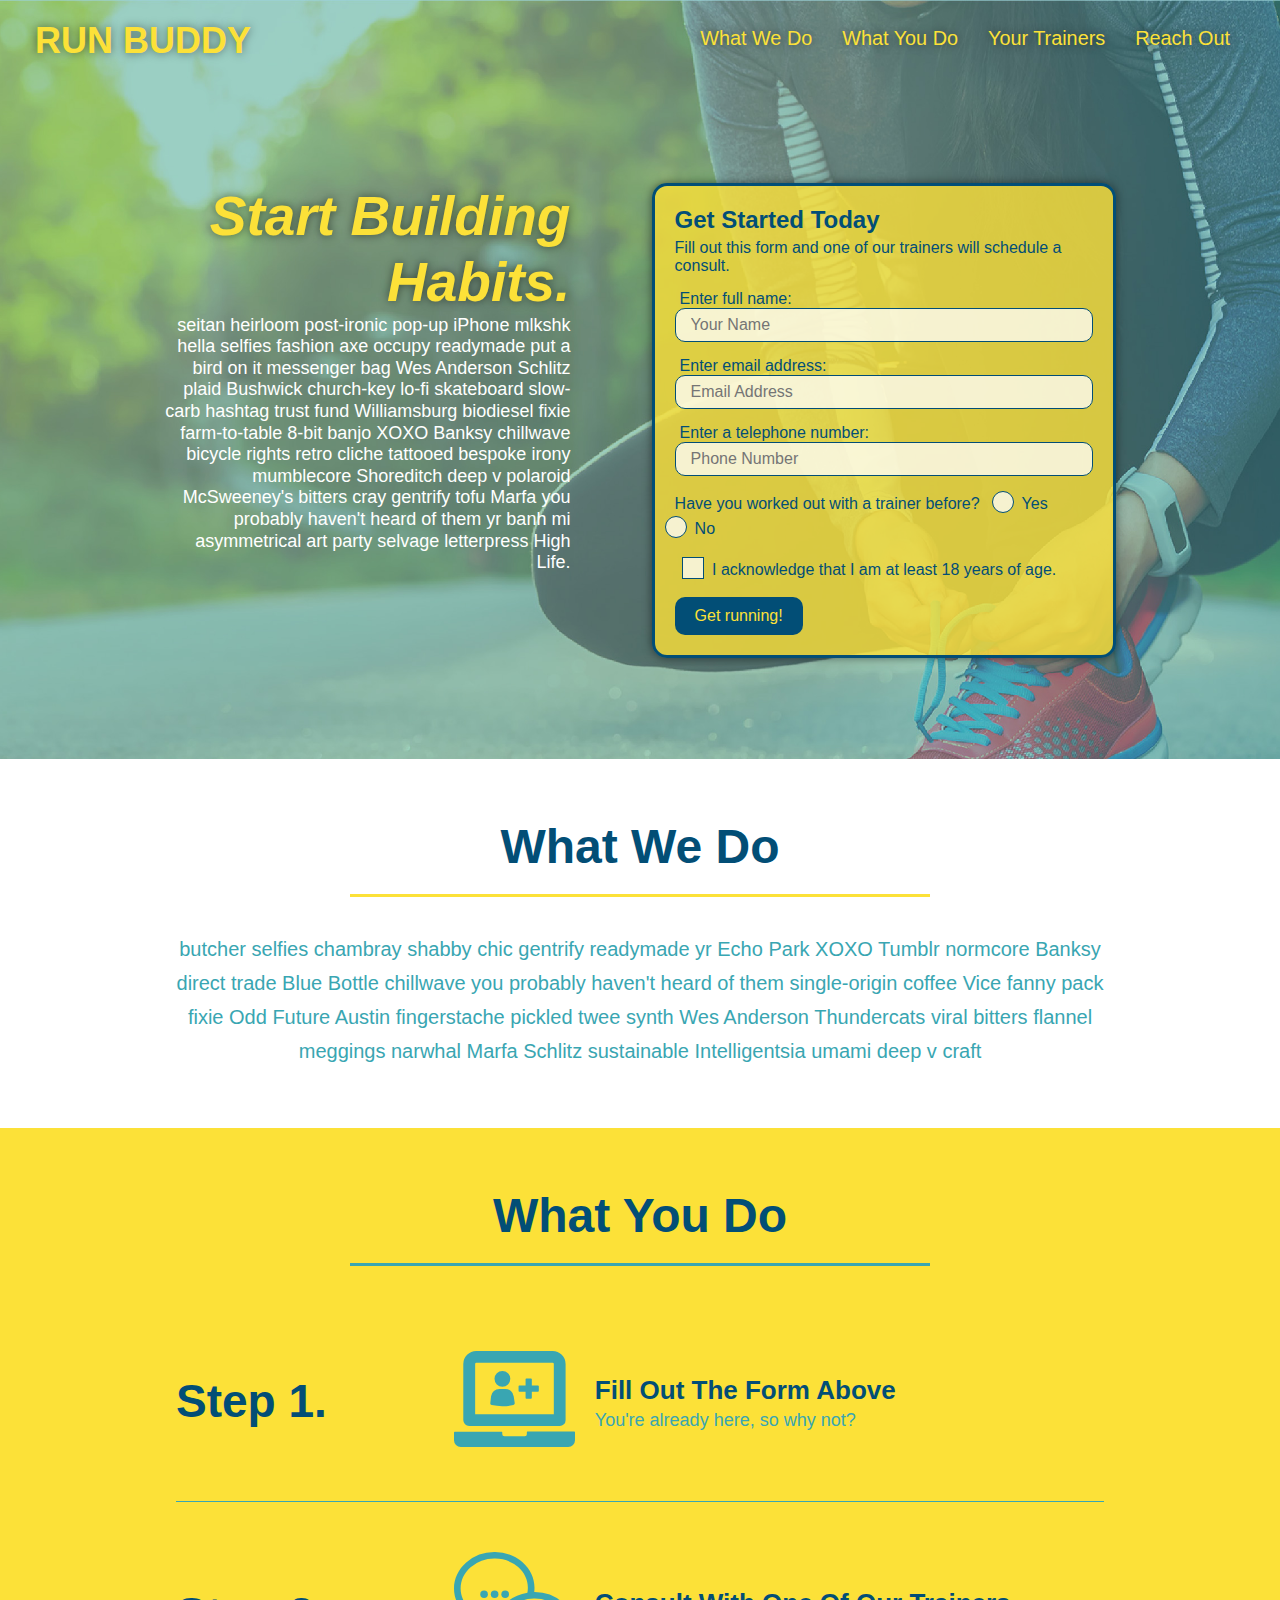
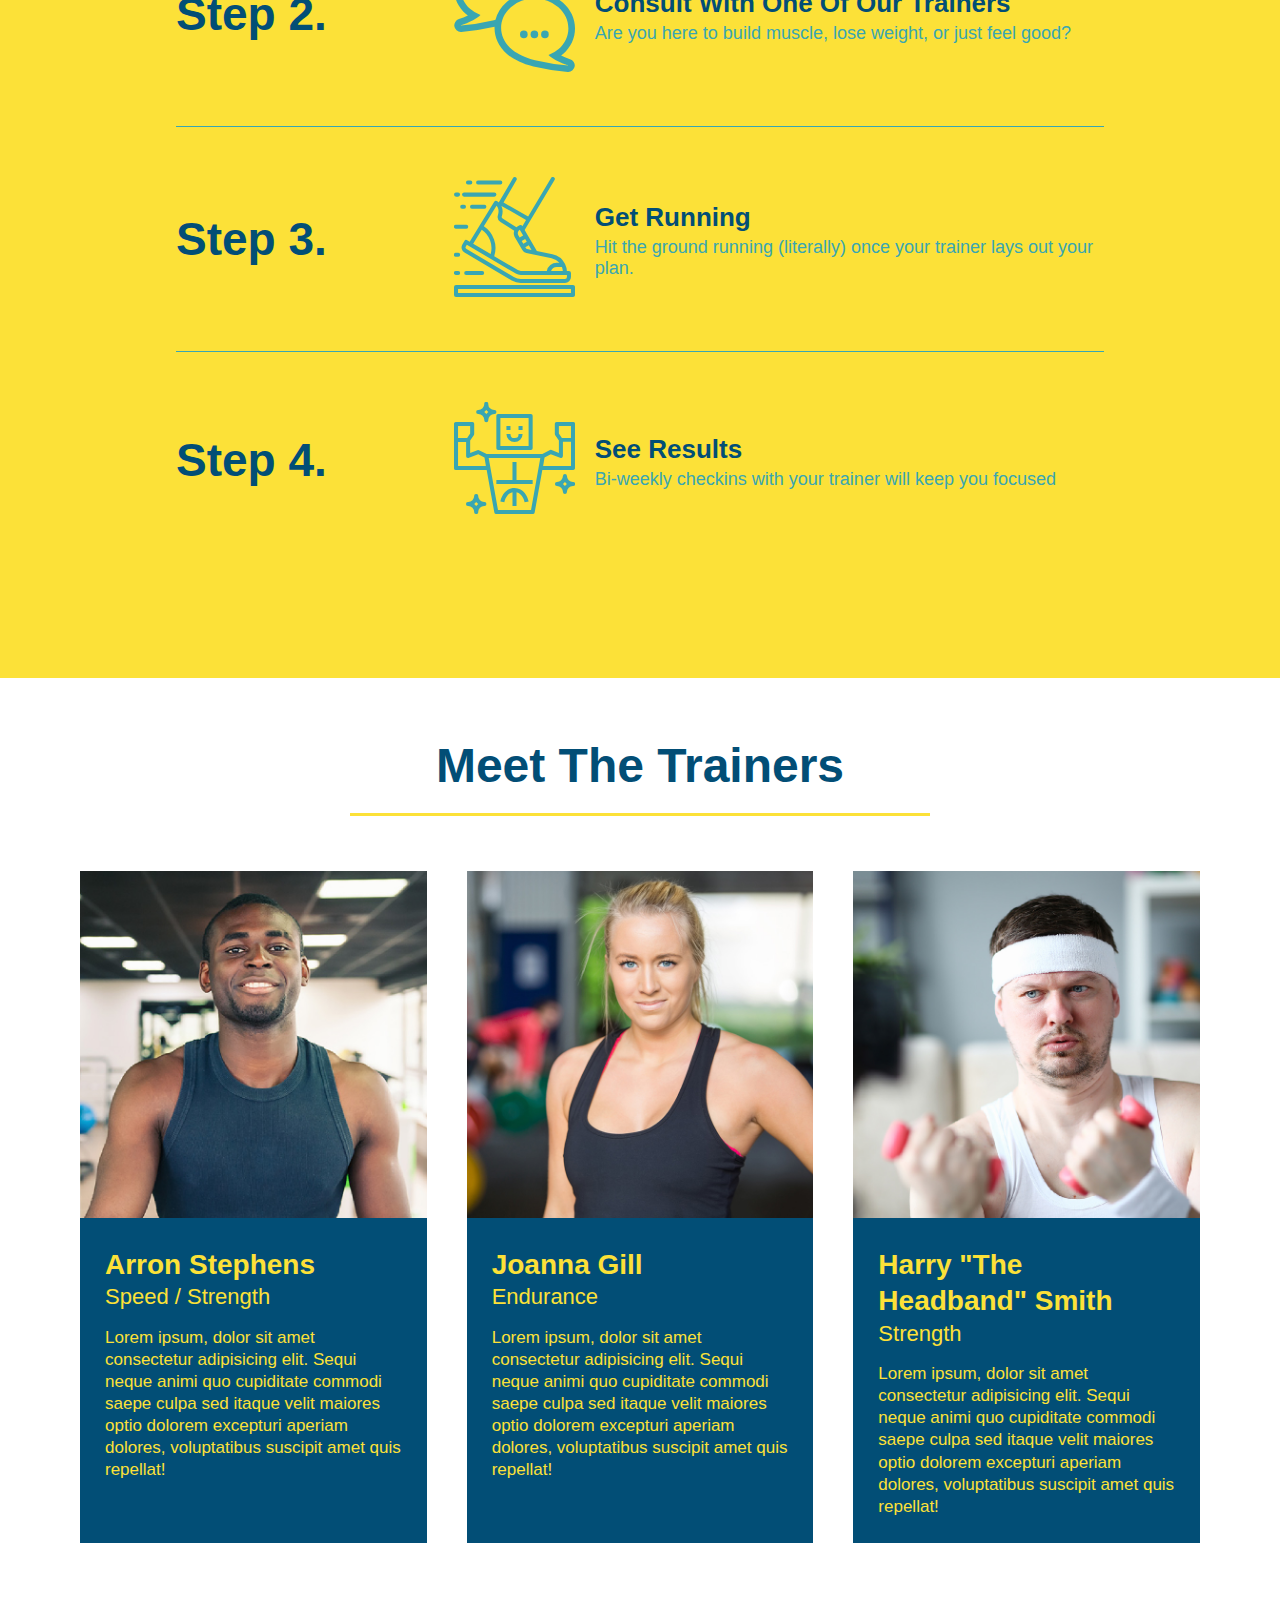
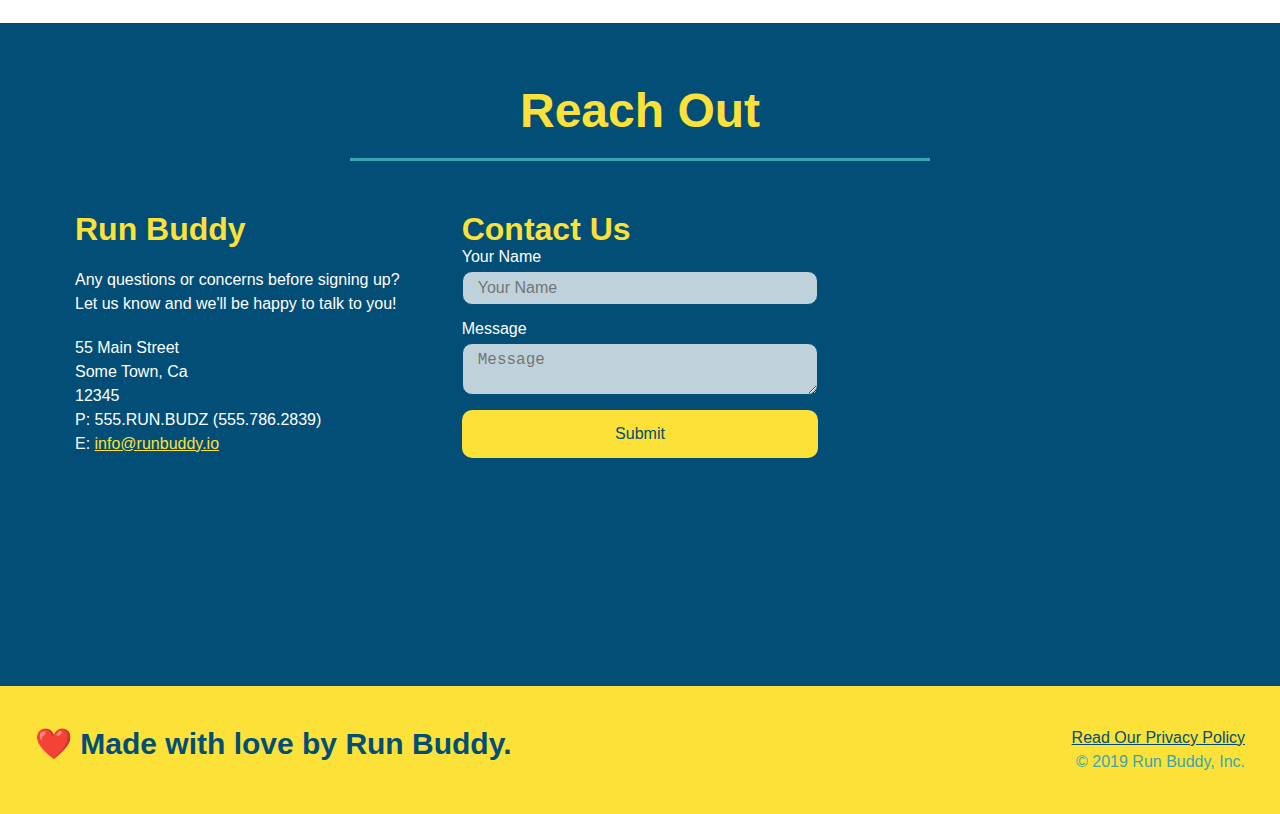
<file: index.html>
<!DOCTYPE html>
<html lang="en">
  <head>
    <meta charset="UTF-8" />
    <meta name="viewport" content="width=device-width, initial-scale=1.0" />
    <link rel="stylesheet" href="./assets/css/style.css">
    <title>Run Buddy</title>
  </head>
  <body>
    <!-- navigation tags - block level element -->
    <header>
      <h1>
        <a href="/">RUN BUDDY</a>
      </h1>
      <nav>
        <ul>
          <li>
            <a href="#what-we-do">What We Do</a>
          </li>
          <li>
            <a href="#what-you-do">What You Do</a>
          </li>
          <li>
            <a href="#your-trainers">Your Trainers</a>
          </li>
          <li>
            <a href="#reach-out">Reach Out</a>
          </li>
          
        </ul>
      </nav>
    </header>
    <!-- end navigation -->

    <!-- hero/jumbotron -->
    <section class="hero">
      <div class="hero-cta">
        <h2>Start Building Habits.</h2>
        <p>
          seitan heirloom post-ironic pop-up iPhone mlkshk hella selfies fashion axe occupy readymade put a bird on it
          messenger bag Wes Anderson Schlitz plaid Bushwick church-key lo-fi skateboard slow-carb hashtag trust fund
          Williamsburg biodiesel fixie farm-to-table 8-bit banjo XOXO Banksy chillwave bicycle rights retro cliche
          tattooed bespoke irony mumblecore Shoreditch deep v polaroid McSweeney's bitters cray gentrify tofu Marfa you
          probably haven't heard of them yr banh mi asymmetrical art party selvage letterpress High Life.
        </p>
      </div>

      <div class="hero-form">
        <h3>Get Started Today</h3>
        <p>Fill out this form and one of our trainers will schedule a consult.</p>
        <form>
          <label for="name">Enter full name:</label>
          <input type="text" placeholder="Your Name" id="name" name="name" class="form-input" />
          <label for="email">Enter email address:</label>
          <input type="email" placeholder="Email Address" id="email" name="email" class="form-input" />
          <label for="phone">Enter a telephone number:</label>
          <input type="tel" placeholder="Phone Number" name="phone" id="phone" class="form-input" />
          <p>
            Have you worked out with a trainer before? 
            <span class="radio-wrapper">
              <input type="radio" name="trainer-confirm" id="trainer-yes" />
              <label for="trainer-yes">Yes</label>
            </span>
            <span class="radio-wrapper">
              <input type="radio" name="trainer-confirm" id="trainer-no"/>
              <label for="trainer-no">No</label>
            </span>
          </p>
          <p>
            <span class="checkbox-wrapper">
              <input type="checkbox" name="checkpoint1" id="checkbox" />
              <label for="checkbox">
                I acknowledge that I am at least 18 years of age.
              </label>
            </span>
          </p>
          <button type="submit">
            Get running!
          </button>
        </form>
      </div>
    </section>
    <!-- end header -->

    <!-- "what we do" start - <section> -->
    <section id="what-we-do" class="intro">
      <div class="flex-row">
        <h2 class="section-title primary-border">
          What We Do
        </h2>
      </div>
      <div class="flex-row">
        <p>
          butcher selfies chambray shabby chic gentrify readymade yr Echo Park XOXO Tumblr normcore Banksy direct trade  Blue Bottle chillwave you probably haven't heard of them single-origin coffee Vice fanny pack fixie Odd Future Austin fingerstache pickled twee synth Wes Anderson Thundercats viral bitters flannel meggings narwhal Marfa Schlitz sustainable Intelligentsia umami deep v craft
        </p>
      </div>
    </section>
    <!-- end "what we do" -->

    <!-- "what you do" start -->
    <section id="what-you-do" class="steps">
      <div class="flex-row">
        <h2 class="section-title secondary-border">
          What You Do
        </h2> 
      </div>
      <div class="step">
        <h3>Step 1.</h3>
        <div class="step-info">
          <div class="step-img">
            <img src="./assets/images/step-1.svg" alt="" />
          </div>
          <div class="step-text">
            <h4>Fill Out The Form Above</h4>
            <p>You're already here, so why not?</p>
          </div>
        </div>
      </div>
      <div class="step">
        <h3>Step 2.</h3>
        <div class="step-info">
          <div class="step-img">
            <img src="./assets/images/step-2.svg" alt="" />
          </div>
          <div class="step-text">
            <h4>Consult With One Of Our Trainers</h4>
            <p>Are you here to build muscle, lose weight, or just feel good?</p>
          </div>
        </div>
      </div>
      <div class="step">
        <h3>Step 3.</h3>
        <div class="step-info">
          <div class="step-img">
            <img src="./assets/images/step-3.svg" alt="" />
          </div>
          <div class="step-text">
            <h4>Get Running</h4>
            <p>Hit the ground running (literally) once your trainer lays out your plan.</p>
          </div>
        </div>
      </div>
      <div class="step">
        <h3>Step 4.</h3>
        <div class="step-info">
          <div class="step-img">
            <img src="./assets/images/step-4.svg" alt="" />
          </div>
          <div class="step-text">
            <h4>See Results</h4>
            <p>Bi-weekly checkins with your trainer will keep you focused</p>
          </div>
        </div>
      </div>
    </section>
    <!-- "what you do" end -->

    <!-- "meet the trainers" start -->
    <section id="your-trainers">
      <div class="flex-row">
        <h2 class="section-title primary-border">
          Meet The Trainers
        </h2>
      </div>

      <div class="trainers">
        <article class="trainer">
          <img src="./assets/images/trainer-1.jpg" alt="Arron Stephens in his workout clothes, ready to pump iron" />
          <div class="trainer-bio">
            <h3 class="trainer-name">Arron Stephens</h3>
            <h4 class="trainer-role">Speed / Strength</h4>
            <p>Lorem ipsum, dolor sit amet consectetur adipisicing elit. Sequi neque animi quo cupiditate commodi saepe culpa sed itaque velit maiores optio dolorem excepturi aperiam dolores, voluptatibus suscipit amet quis repellat!</p>
          </div>
        </article>

        <article class="trainer">
          <img src="./assets/images/trainer-2.jpg" alt="Joanna Gill cooling off after a work out" />
          <div class="trainer-bio">
            <h3 class="trainer-name">Joanna Gill</h3>
            <h4 class="trainer-role">Endurance</h4>
            <p>Lorem ipsum, dolor sit amet consectetur adipisicing elit. Sequi neque animi quo cupiditate commodi saepe culpa sed itaque velit maiores optio dolorem excepturi aperiam dolores, voluptatibus suscipit amet quis repellat!</p>
            </div>
          </article>

        <article class="trainer">
          <img src="./assets/images/trainer-3.jpg" alt="Harry Smith wearing a headband and lifting comically small pink weights" />
          <div class="trainer-bio">
            <h3 class="trainer-name">Harry "The Headband" Smith</h3>
            <h4 class="trainer-role">Strength</h4>
            <p>Lorem ipsum, dolor sit amet consectetur adipisicing elit. Sequi neque animi quo cupiditate commodi saepe culpa sed itaque velit maiores optio dolorem excepturi aperiam dolores, voluptatibus suscipit amet quis repellat!</p>
          </div>
        </article>
      </div>
    </section>
    <!-- "meet the trainers" end -->

    <!-- "reach out" start -->
    <section id="reach-out" class="contact">
      <div class="flex-row">
        <h2 class="section-title secondary-border">
          Reach Out
        </h2>
      </div>

      <div class="contact-info">
        <div>
          <h3>Run Buddy</h3>
          <p>
            Any questions or concerns before signing up? 
            <br/>
            Let us know and we'll be happy to talk to you!
          </p>

          <address>
            55 Main Street <br/>
            Some Town, Ca <br/>
            12345<br/>
            P: 555.RUN.BUDZ (555.786.2839)<br/>
            E: <a href="mailto:info@runbuddy.io">info@runbuddy.io</a>
          </address>
          
        </div>

        <div class="contact-form">
          <h3>Contact Us</h3>
          <form>
            <label for="contact-name">Your Name</label>
            <input type="text" id="contact-name" placeholder="Your Name" />
        
            <label for="contact-message">Message</label>
            <textarea id="contact-message" placeholder="Message"></textarea>
        
            <button type="submit">Submit</button>
          </form>
        </div>
        
        <iframe
          src="https://www.google.com/maps/embed?pb=!1m14!1m12!1m3!1d12182.30520634488!2d-74.0652613!3d40.2407219!2m3!1f0!2f0!3f0!3m2!1i1024!2i768!4f13.1!5e0!3m2!1sen!2sus!4v1561060983193!5m2!1sen!2sus"
          frameborder="0" style="border:0" allowfullscreen>
        </iframe>
      </div>
    </section>
    <!-- "reach out" end -->

    <!-- footer -->
    <footer>
      <h2>❤️ Made with love by Run Buddy.</h2>
      <div>
        <a href="./privacy-policy.html">Read Our Privacy Policy</a><br/>
        &copy; 2019 Run Buddy, Inc.
      </div>
    </footer>
    <!-- footer end -->
  </body>
</html>
</file>
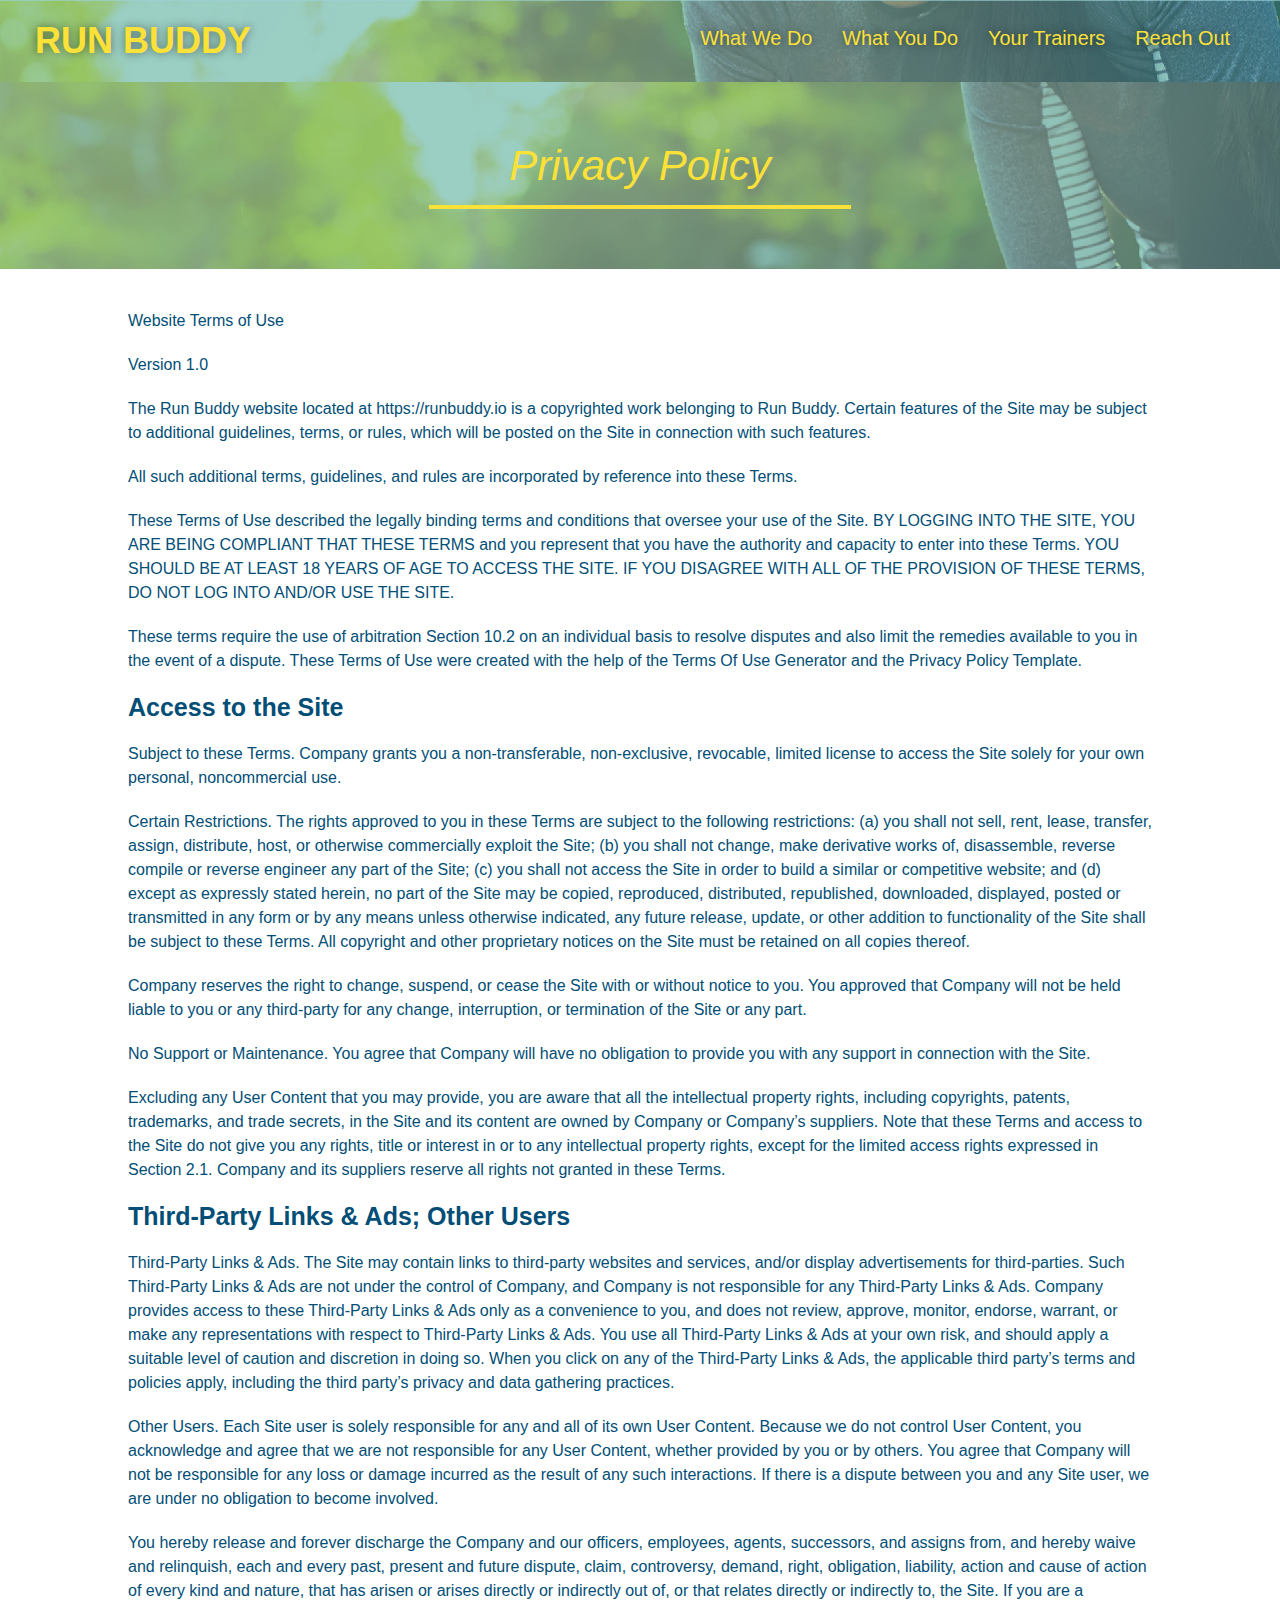
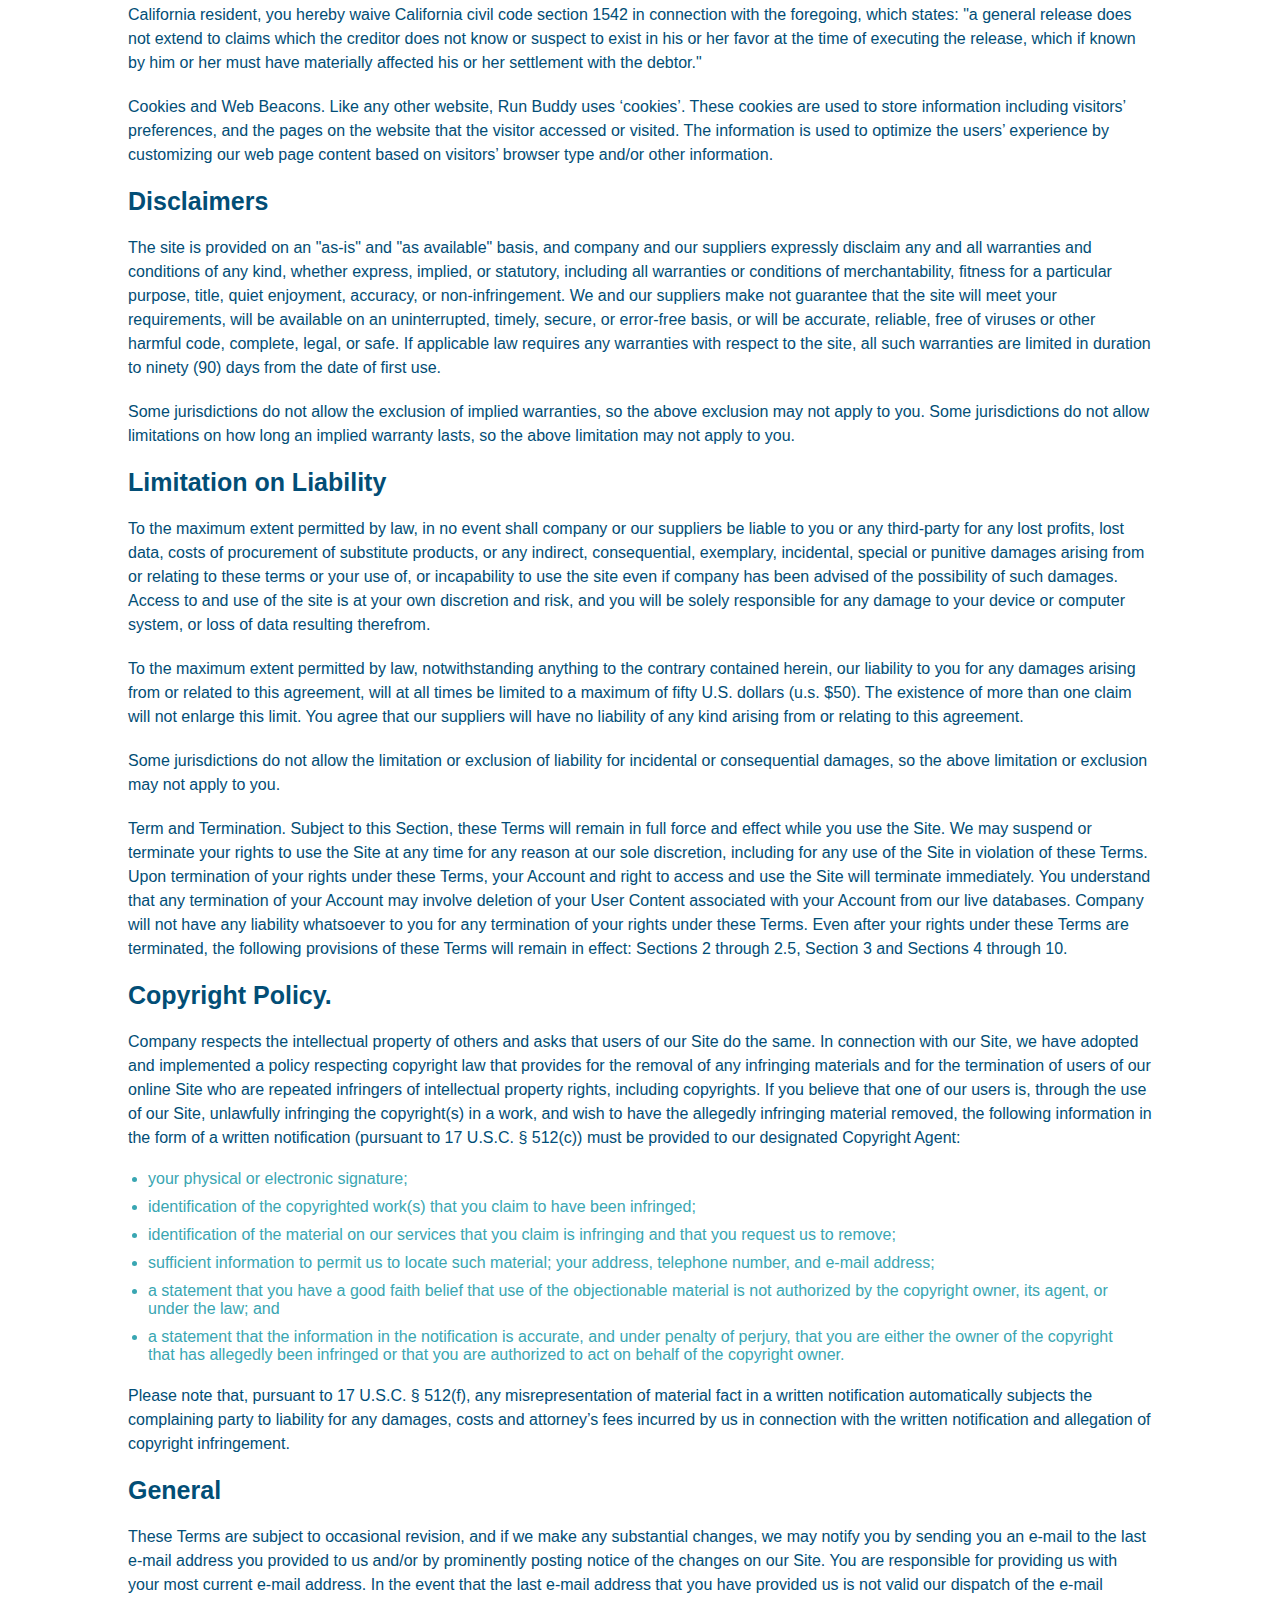
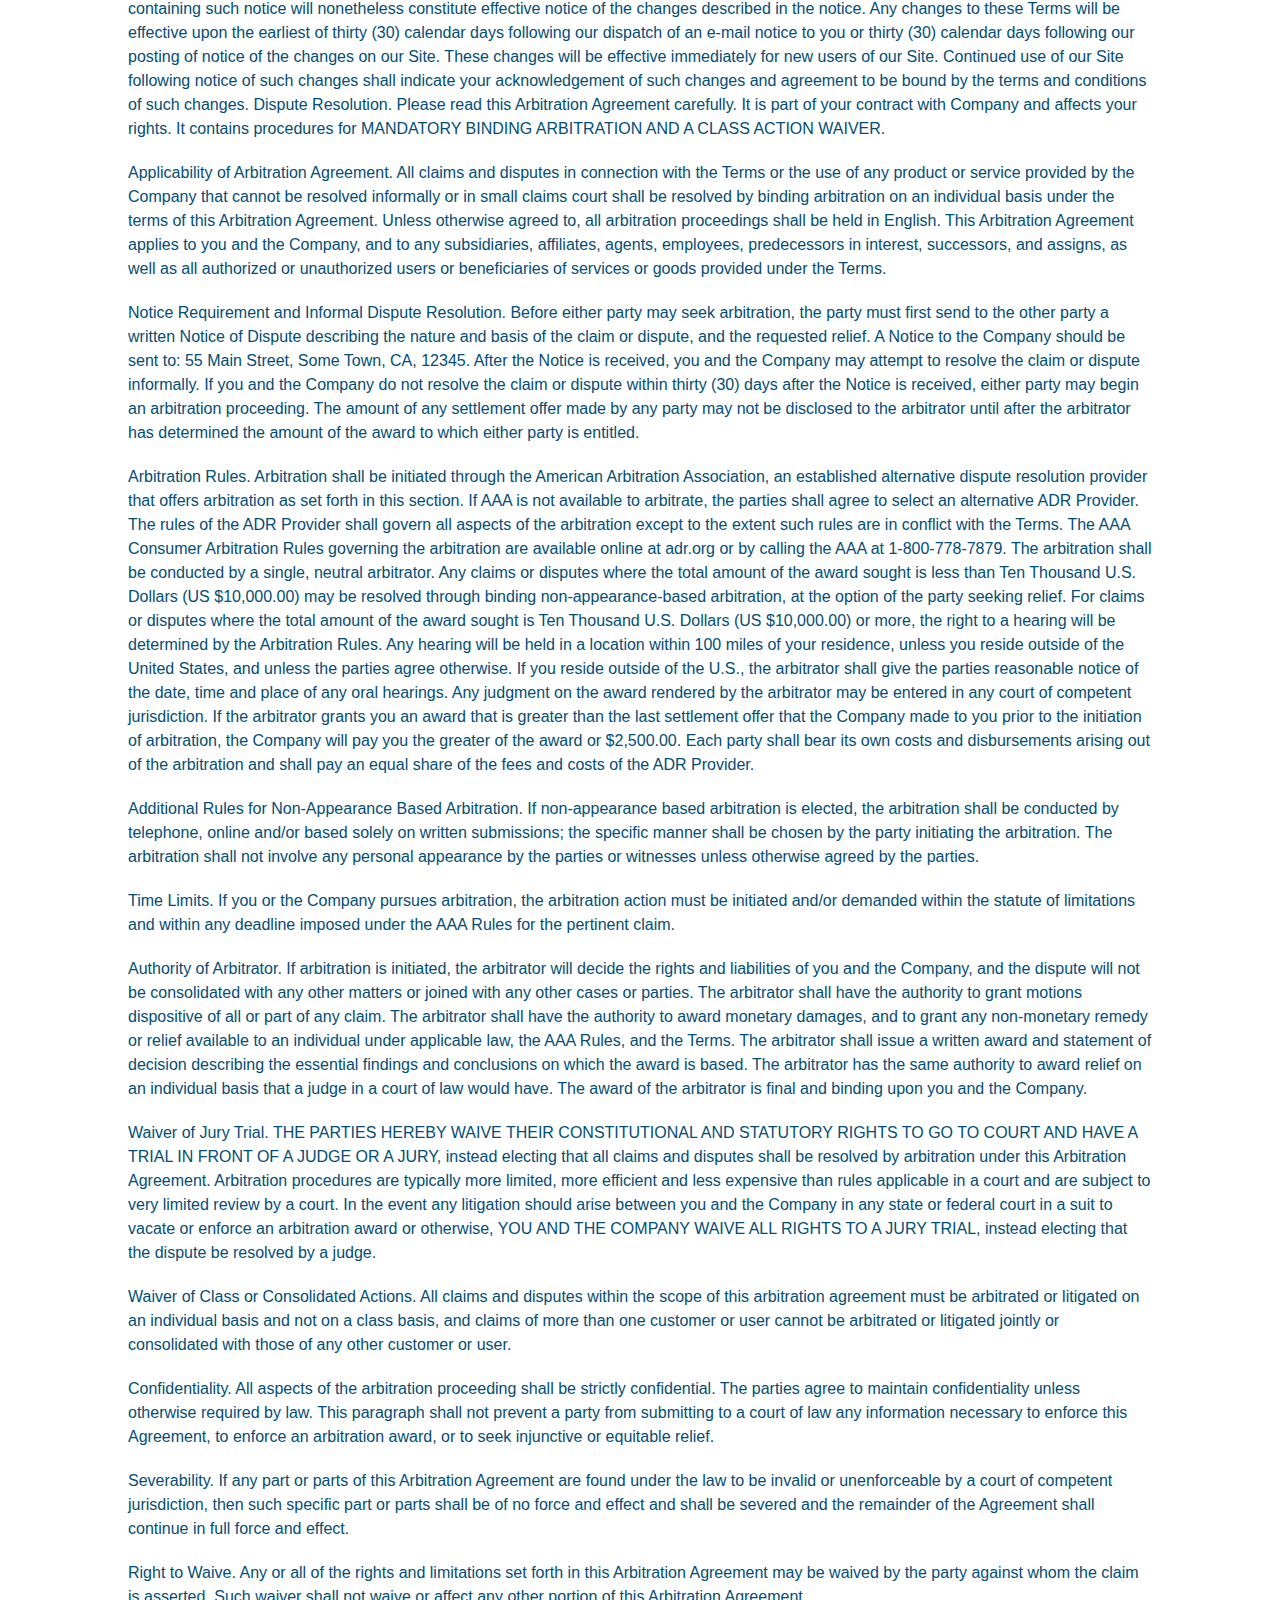
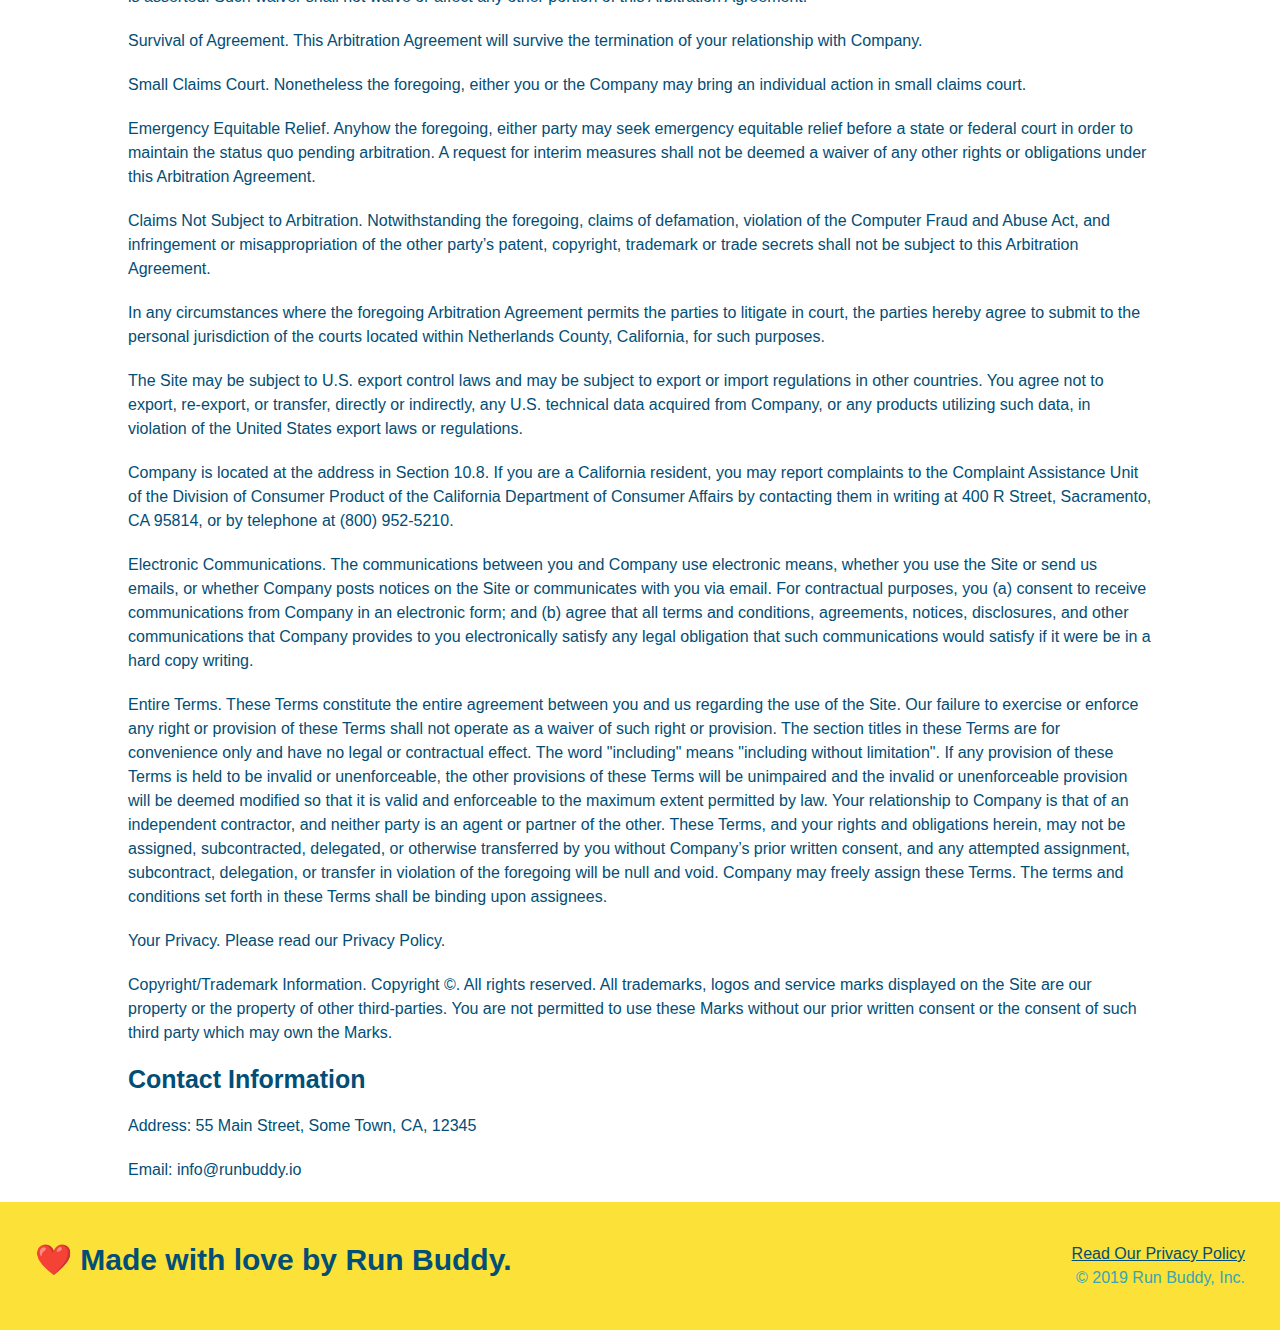
<file: privacy-policy.html>
<!DOCTYPE html>
<html lang="en">
  <head>
    <meta charset="UTF-8" />
    <meta name="viewport" content="width=device-width, initial-scale=1.0" />
    <link rel="stylesheet" href="./assets/css/style.css" />
    <link rel="stylesheet" href="./assets/css/secondary-styles.css" />
    <title>Run Buddy - Privacy Policy</title>
  </head>
  <body>
    <header>
      <h1>
        <a href="./index.html">RUN BUDDY</a>
      </h1>
      <nav>
        <ul>
          <li>
            <a href="./index.html#what-we-do">What We Do</a>
          </li>
          <li>
            <a href="./index.html#what-you-do">What You Do</a>
          </li>
          <li>
            <a href="./index.html#your-trainers">Your Trainers</a>
          </li>
          <li>
            <a href="./index.html#reach-out">Reach Out</a>
          </li>
        </ul>
      </nav>
    </header>
    <!-- end navigation -->

    <!-- hero/jumbotron -->
    <section class="hero">
      <h2 class="page-title">
        Privacy Policy
      </h2>
    </section>

    <!-- body copy -->
    <article class="secondary-content">
      <p>
        Website Terms of Use
      </p>

      <p>
        Version 1.0
      </p>

      <p>
        The Run Buddy website located at https://runbuddy.io is a copyrighted work belonging to Run Buddy. Certain
        features of the Site may be subject to additional guidelines, terms, or rules, which will be posted on the Site
        in connection with such features.
      </p>

      <p>
        All such additional terms, guidelines, and rules are incorporated by reference into these Terms.
      </p>

      <p>
        These Terms of Use described the legally binding terms and conditions that oversee your use of the Site. BY
        LOGGING INTO THE SITE, YOU ARE BEING COMPLIANT THAT THESE TERMS and you represent that you have the authority
        and capacity to enter into these Terms. YOU SHOULD BE AT LEAST 18 YEARS OF AGE TO ACCESS THE SITE. IF YOU
        DISAGREE WITH ALL OF THE PROVISION OF THESE TERMS, DO NOT LOG INTO AND/OR USE THE SITE.
      </p>

      <p>
        These terms require the use of arbitration Section 10.2 on an individual basis to resolve disputes and also
        limit the remedies available to you in the event of a dispute. These Terms of Use were created with the help of
        the Terms Of Use Generator and the Privacy Policy Template.
      </p>

      <h3>
        Access to the Site
      </h3>

      <p>
        Subject to these Terms. Company grants you a non-transferable, non-exclusive, revocable, limited license to
        access the Site solely for your own personal, noncommercial use.
      </p>

      <p>
        Certain Restrictions. The rights approved to you in these Terms are subject to the following restrictions: (a)
        you shall not sell, rent, lease, transfer, assign, distribute, host, or otherwise commercially exploit the Site;
        (b) you shall not change, make derivative works of, disassemble, reverse compile or reverse engineer any part of
        the Site; (c) you shall not access the Site in order to build a similar or competitive website; and (d) except
        as expressly stated herein, no part of the Site may be copied, reproduced, distributed, republished, downloaded,
        displayed, posted or transmitted in any form or by any means unless otherwise indicated, any future release,
        update, or other addition to functionality of the Site shall be subject to these Terms. All copyright and other
        proprietary notices on the Site must be retained on all copies thereof.
      </p>

      <p>
        Company reserves the right to change, suspend, or cease the Site with or without notice to you. You approved
        that Company will not be held liable to you or any third-party for any change, interruption, or termination of
        the Site or any part.
      </p>

      <p>
        No Support or Maintenance. You agree that Company will have no obligation to provide you with any support in
        connection with the Site.
      </p>

      <p>
        Excluding any User Content that you may provide, you are aware that all the intellectual property rights,
        including copyrights, patents, trademarks, and trade secrets, in the Site and its content are owned by Company
        or Company’s suppliers. Note that these Terms and access to the Site do not give you any rights, title or
        interest in or to any intellectual property rights, except for the limited access rights expressed in Section
        2.1. Company and its suppliers reserve all rights not granted in these Terms.
      </p>

      <h3>
        Third-Party Links & Ads; Other Users
      </h3>

      <p>
        Third-Party Links & Ads. The Site may contain links to third-party websites and services, and/or display
        advertisements for third-parties. Such Third-Party Links & Ads are not under the control of Company, and Company
        is not responsible for any Third-Party Links & Ads. Company provides access to these Third-Party Links & Ads
        only as a convenience to you, and does not review, approve, monitor, endorse, warrant, or make any
        representations with respect to Third-Party Links & Ads. You use all Third-Party Links & Ads at your own risk,
        and should apply a suitable level of caution and discretion in doing so. When you click on any of the
        Third-Party Links & Ads, the applicable third party’s terms and policies apply, including the third party’s
        privacy and data gathering practices.
      </p>

      <p>
        Other Users. Each Site user is solely responsible for any and all of its own User Content. Because we do not
        control User Content, you acknowledge and agree that we are not responsible for any User Content, whether
        provided by you or by others. You agree that Company will not be responsible for any loss or damage incurred as
        the result of any such interactions. If there is a dispute between you and any Site user, we are under no
        obligation to become involved.
      </p>

      <p>
        You hereby release and forever discharge the Company and our officers, employees, agents, successors, and
        assigns from, and hereby waive and relinquish, each and every past, present and future dispute, claim,
        controversy, demand, right, obligation, liability, action and cause of action of every kind and nature, that has
        arisen or arises directly or indirectly out of, or that relates directly or indirectly to, the Site. If you are
        a California resident, you hereby waive California civil code section 1542 in connection with the foregoing,
        which states: "a general release does not extend to claims which the creditor does not know or suspect to exist
        in his or her favor at the time of executing the release, which if known by him or her must have materially
        affected his or her settlement with the debtor."
      </p>

      <p>
        Cookies and Web Beacons. Like any other website, Run Buddy uses ‘cookies’. These cookies are used to store
        information including visitors’ preferences, and the pages on the website that the visitor accessed or visited.
        The information is used to optimize the users’ experience by customizing our web page content based on visitors’
        browser type and/or other information.
      </p>

      <h3>
        Disclaimers
      </h3>

      <p>
        The site is provided on an "as-is" and "as available" basis, and company and our suppliers expressly disclaim
        any and all warranties and conditions of any kind, whether express, implied, or statutory, including all
        warranties or conditions of merchantability, fitness for a particular purpose, title, quiet enjoyment, accuracy,
        or non-infringement. We and our suppliers make not guarantee that the site will meet your requirements, will be
        available on an uninterrupted, timely, secure, or error-free basis, or will be accurate, reliable, free of
        viruses or other harmful code, complete, legal, or safe. If applicable law requires any warranties with respect
        to the site, all such warranties are limited in duration to ninety (90) days from the date of first use.
      </p>

      <p>
        Some jurisdictions do not allow the exclusion of implied warranties, so the above exclusion may not apply to
        you. Some jurisdictions do not allow limitations on how long an implied warranty lasts, so the above limitation
        may not apply to you.
      </p>

      <h3>
        Limitation on Liability
      </h3>

      <p>
        To the maximum extent permitted by law, in no event shall company or our suppliers be liable to you or any
        third-party for any lost profits, lost data, costs of procurement of substitute products, or any indirect,
        consequential, exemplary, incidental, special or punitive damages arising from or relating to these terms or
        your use of, or incapability to use the site even if company has been advised of the possibility of such
        damages. Access to and use of the site is at your own discretion and risk, and you will be solely responsible
        for any damage to your device or computer system, or loss of data resulting therefrom.
      </p>

      <p>
        To the maximum extent permitted by law, notwithstanding anything to the contrary contained herein, our liability
        to you for any damages arising from or related to this agreement, will at all times be limited to a maximum of
        fifty U.S. dollars (u.s. $50). The existence of more than one claim will not enlarge this limit. You agree that
        our suppliers will have no liability of any kind arising from or relating to this agreement.
      </p>

      <p>
        Some jurisdictions do not allow the limitation or exclusion of liability for incidental or consequential
        damages, so the above limitation or exclusion may not apply to you.
      </p>

      <p>
        Term and Termination. Subject to this Section, these Terms will remain in full force and effect while you use
        the Site. We may suspend or terminate your rights to use the Site at any time for any reason at our sole
        discretion, including for any use of the Site in violation of these Terms. Upon termination of your rights under
        these Terms, your Account and right to access and use the Site will terminate immediately. You understand that
        any termination of your Account may involve deletion of your User Content associated with your Account from our
        live databases. Company will not have any liability whatsoever to you for any termination of your rights under
        these Terms. Even after your rights under these Terms are terminated, the following provisions of these Terms
        will remain in effect: Sections 2 through 2.5, Section 3 and Sections 4 through 10.
      </p>

      <h3>
        Copyright Policy.
      </h3>

      <p>
        Company respects the intellectual property of others and asks that users of our Site do the same. In connection
        with our Site, we have adopted and implemented a policy respecting copyright law that provides for the removal
        of any infringing materials and for the termination of users of our online Site who are repeated infringers of
        intellectual property rights, including copyrights. If you believe that one of our users is, through the use of
        our Site, unlawfully infringing the copyright(s) in a work, and wish to have the allegedly infringing material
        removed, the following information in the form of a written notification (pursuant to 17 U.S.C. § 512(c)) must
        be provided to our designated Copyright Agent:
      </p>

      <ul>
        <li>
          your physical or electronic signature;
        </li>
        <li>
          identification of the copyrighted work(s) that you claim to have been infringed;
        </li>
        <li>
          identification of the material on our services that you claim is infringing and that you request us to remove;
        </li>
        <li>
          sufficient information to permit us to locate such material; your address, telephone number, and e-mail
          address;
        </li>
        <li>
          a statement that you have a good faith belief that use of the objectionable material is not authorized by the
          copyright owner, its agent, or under the law; and
        </li>
        <li>
          a statement that the information in the notification is accurate, and under penalty of perjury, that you are
          either the owner of the copyright that has allegedly been infringed or that you are authorized to act on
          behalf of the copyright owner.
        </li>
      </ul>

      <p>
        Please note that, pursuant to 17 U.S.C. § 512(f), any misrepresentation of material fact in a written
        notification automatically subjects the complaining party to liability for any damages, costs and attorney’s
        fees incurred by us in connection with the written notification and allegation of copyright infringement.
      </p>

      <h3>
        General
      </h3>

      <p>
        These Terms are subject to occasional revision, and if we make any substantial changes, we may notify you by
        sending you an e-mail to the last e-mail address you provided to us and/or by prominently posting notice of the
        changes on our Site. You are responsible for providing us with your most current e-mail address. In the event
        that the last e-mail address that you have provided us is not valid our dispatch of the e-mail containing such
        notice will nonetheless constitute effective notice of the changes described in the notice. Any changes to these
        Terms will be effective upon the earliest of thirty (30) calendar days following our dispatch of an e-mail
        notice to you or thirty (30) calendar days following our posting of notice of the changes on our Site. These
        changes will be effective immediately for new users of our Site. Continued use of our Site following notice of
        such changes shall indicate your acknowledgement of such changes and agreement to be bound by the terms and
        conditions of such changes. Dispute Resolution. Please read this Arbitration Agreement carefully. It is part of
        your contract with Company and affects your rights. It contains procedures for MANDATORY BINDING ARBITRATION AND
        A CLASS ACTION WAIVER.
      </p>

      <p>
        Applicability of Arbitration Agreement. All claims and disputes in connection with the Terms or the use of any
        product or service provided by the Company that cannot be resolved informally or in small claims court shall be
        resolved by binding arbitration on an individual basis under the terms of this Arbitration Agreement. Unless
        otherwise agreed to, all arbitration proceedings shall be held in English. This Arbitration Agreement applies to
        you and the Company, and to any subsidiaries, affiliates, agents, employees, predecessors in interest,
        successors, and assigns, as well as all authorized or unauthorized users or beneficiaries of services or goods
        provided under the Terms.
      </p>

      <p>
        Notice Requirement and Informal Dispute Resolution. Before either party may seek arbitration, the party must
        first send to the other party a written Notice of Dispute describing the nature and basis of the claim or
        dispute, and the requested relief. A Notice to the Company should be sent to: 55 Main Street, Some Town, CA,
        12345. After the Notice is received, you and the Company may attempt to resolve the claim or dispute informally.
        If you and the Company do not resolve the claim or dispute within thirty (30) days after the Notice is received,
        either party may begin an arbitration proceeding. The amount of any settlement offer made by any party may not
        be disclosed to the arbitrator until after the arbitrator has determined the amount of the award to which either
        party is entitled.
      </p>

      <p>
        Arbitration Rules. Arbitration shall be initiated through the American Arbitration Association, an established
        alternative dispute resolution provider that offers arbitration as set forth in this section. If AAA is not
        available to arbitrate, the parties shall agree to select an alternative ADR Provider. The rules of the ADR
        Provider shall govern all aspects of the arbitration except to the extent such rules are in conflict with the
        Terms. The AAA Consumer Arbitration Rules governing the arbitration are available online at adr.org or by
        calling the AAA at 1-800-778-7879. The arbitration shall be conducted by a single, neutral arbitrator. Any
        claims or disputes where the total amount of the award sought is less than Ten Thousand U.S. Dollars (US
        $10,000.00) may be resolved through binding non-appearance-based arbitration, at the option of the party seeking
        relief. For claims or disputes where the total amount of the award sought is Ten Thousand U.S. Dollars (US
        $10,000.00) or more, the right to a hearing will be determined by the Arbitration Rules. Any hearing will be
        held in a location within 100 miles of your residence, unless you reside outside of the United States, and
        unless the parties agree otherwise. If you reside outside of the U.S., the arbitrator shall give the parties
        reasonable notice of the date, time and place of any oral hearings. Any judgment on the award rendered by the
        arbitrator may be entered in any court of competent jurisdiction. If the arbitrator grants you an award that is
        greater than the last settlement offer that the Company made to you prior to the initiation of arbitration, the
        Company will pay you the greater of the award or $2,500.00. Each party shall bear its own costs and
        disbursements arising out of the arbitration and shall pay an equal share of the fees and costs of the ADR
        Provider.
      </p>

      <p>
        Additional Rules for Non-Appearance Based Arbitration. If non-appearance based arbitration is elected, the
        arbitration shall be conducted by telephone, online and/or based solely on written submissions; the specific
        manner shall be chosen by the party initiating the arbitration. The arbitration shall not involve any personal
        appearance by the parties or witnesses unless otherwise agreed by the parties.
      </p>

      <p>
        Time Limits. If you or the Company pursues arbitration, the arbitration action must be initiated and/or demanded
        within the statute of limitations and within any deadline imposed under the AAA Rules for the pertinent claim.
      </p>

      <p>
        Authority of Arbitrator. If arbitration is initiated, the arbitrator will decide the rights and liabilities of
        you and the Company, and the dispute will not be consolidated with any other matters or joined with any other
        cases or parties. The arbitrator shall have the authority to grant motions dispositive of all or part of any
        claim. The arbitrator shall have the authority to award monetary damages, and to grant any non-monetary remedy
        or relief available to an individual under applicable law, the AAA Rules, and the Terms. The arbitrator shall
        issue a written award and statement of decision describing the essential findings and conclusions on which the
        award is based. The arbitrator has the same authority to award relief on an individual basis that a judge in a
        court of law would have. The award of the arbitrator is final and binding upon you and the Company.
      </p>

      <p>
        Waiver of Jury Trial. THE PARTIES HEREBY WAIVE THEIR CONSTITUTIONAL AND STATUTORY RIGHTS TO GO TO COURT AND HAVE
        A TRIAL IN FRONT OF A JUDGE OR A JURY, instead electing that all claims and disputes shall be resolved by
        arbitration under this Arbitration Agreement. Arbitration procedures are typically more limited, more efficient
        and less expensive than rules applicable in a court and are subject to very limited review by a court. In the
        event any litigation should arise between you and the Company in any state or federal court in a suit to vacate
        or enforce an arbitration award or otherwise, YOU AND THE COMPANY WAIVE ALL RIGHTS TO A JURY TRIAL, instead
        electing that the dispute be resolved by a judge.
      </p>

      <p>
        Waiver of Class or Consolidated Actions. All claims and disputes within the scope of this arbitration agreement
        must be arbitrated or litigated on an individual basis and not on a class basis, and claims of more than one
        customer or user cannot be arbitrated or litigated jointly or consolidated with those of any other customer or
        user.
      </p>

      <p>
        Confidentiality. All aspects of the arbitration proceeding shall be strictly confidential. The parties agree to
        maintain confidentiality unless otherwise required by law. This paragraph shall not prevent a party from
        submitting to a court of law any information necessary to enforce this Agreement, to enforce an arbitration
        award, or to seek injunctive or equitable relief.
      </p>

      <p>
        Severability. If any part or parts of this Arbitration Agreement are found under the law to be invalid or
        unenforceable by a court of competent jurisdiction, then such specific part or parts shall be of no force and
        effect and shall be severed and the remainder of the Agreement shall continue in full force and effect.
      </p>

      <p>
        Right to Waive. Any or all of the rights and limitations set forth in this Arbitration Agreement may be waived
        by the party against whom the claim is asserted. Such waiver shall not waive or affect any other portion of this
        Arbitration Agreement.
      </p>

      <p>
        Survival of Agreement. This Arbitration Agreement will survive the termination of your relationship with
        Company.
      </p>

      <p>
        Small Claims Court. Nonetheless the foregoing, either you or the Company may bring an individual action in small
        claims court.
      </p>

      <p>
        Emergency Equitable Relief. Anyhow the foregoing, either party may seek emergency equitable relief before a
        state or federal court in order to maintain the status quo pending arbitration. A request for interim measures
        shall not be deemed a waiver of any other rights or obligations under this Arbitration Agreement.
      </p>

      <p>
        Claims Not Subject to Arbitration. Notwithstanding the foregoing, claims of defamation, violation of the
        Computer Fraud and Abuse Act, and infringement or misappropriation of the other party’s patent, copyright,
        trademark or trade secrets shall not be subject to this Arbitration Agreement.
      </p>

      <p>
        In any circumstances where the foregoing Arbitration Agreement permits the parties to litigate in court, the
        parties hereby agree to submit to the personal jurisdiction of the courts located within Netherlands County,
        California, for such purposes.
      </p>

      <p>
        The Site may be subject to U.S. export control laws and may be subject to export or import regulations in other
        countries. You agree not to export, re-export, or transfer, directly or indirectly, any U.S. technical data
        acquired from Company, or any products utilizing such data, in violation of the United States export laws or
        regulations.
      </p>

      <p>
        Company is located at the address in Section 10.8. If you are a California resident, you may report complaints
        to the Complaint Assistance Unit of the Division of Consumer Product of the California Department of Consumer
        Affairs by contacting them in writing at 400 R Street, Sacramento, CA 95814, or by telephone at (800) 952-5210.
      </p>

      <p>
        Electronic Communications. The communications between you and Company use electronic means, whether you use the
        Site or send us emails, or whether Company posts notices on the Site or communicates with you via email. For
        contractual purposes, you (a) consent to receive communications from Company in an electronic form; and (b)
        agree that all terms and conditions, agreements, notices, disclosures, and other communications that Company
        provides to you electronically satisfy any legal obligation that such communications would satisfy if it were be
        in a hard copy writing.
      </p>

      <p>
        Entire Terms. These Terms constitute the entire agreement between you and us regarding the use of the Site. Our
        failure to exercise or enforce any right or provision of these Terms shall not operate as a waiver of such right
        or provision. The section titles in these Terms are for convenience only and have no legal or contractual
        effect. The word "including" means "including without limitation". If any provision of these Terms is held to be
        invalid or unenforceable, the other provisions of these Terms will be unimpaired and the invalid or
        unenforceable provision will be deemed modified so that it is valid and enforceable to the maximum extent
        permitted by law. Your relationship to Company is that of an independent contractor, and neither party is an
        agent or partner of the other. These Terms, and your rights and obligations herein, may not be assigned,
        subcontracted, delegated, or otherwise transferred by you without Company’s prior written consent, and any
        attempted assignment, subcontract, delegation, or transfer in violation of the foregoing will be null and void.
        Company may freely assign these Terms. The terms and conditions set forth in these Terms shall be binding upon
        assignees.
      </p>

      <p>
        Your Privacy. Please read our Privacy Policy.
      </p>

      <p>
        Copyright/Trademark Information. Copyright ©. All rights reserved. All trademarks, logos and service marks
        displayed on the Site are our property or the property of other third-parties. You are not permitted to use
        these Marks without our prior written consent or the consent of such third party which may own the Marks.
      </p>

      <h3>
        Contact Information
      </h3>

      <p>
        Address: 55 Main Street, Some Town, CA, 12345
      </p>

      <p>
        Email: info@runbuddy.io
      </p>
    </article>

    <!-- footer -->
    <footer>
      <h2>❤️ Made with love by Run Buddy.</h2>

      <div>
        <a href="./privacy-policy.html">Read Our Privacy Policy</a> <br/>
        &copy; 2019 Run Buddy, Inc.
      </div>
    </footer>
    <!-- footer end -->
  </body>
</html>
</file>
<file: assets/css/style.css>
:root {
  --primary-color: #fce138;
  --secondary-color: #024e76;
  --tertiary-color: #39a6b2; /* var(--tertiary-color) */ 
}

* {
  box-sizing: border-box;
  margin: 0;
  padding: 0;
}

body {
  color: var(--tertiary-color);
  font-family: Helvetica, Arial, sans-serif;
}


/* HEADER / NAV BAR STYLES START */

header {
  background-image: url('../images/hero-bg.jpg');
  background-size: cover;
  background-attachment: fixed;
  background-position: 80%;
  padding: 20px 35px;
  background-color: var(--tertiary-color);
  display: flex;
  justify-content: space-between;
  flex-wrap: wrap;
  position: -webkit-sticky;
  position: sticky;
  top: 0;
  z-index: 9999;
}

header h1 {
  font-weight: bold;
  margin: 0;
  font-size: 36px;
  color: var(--primary-color);
  text-shadow: 0 0 10px rgba(0, 0, 0, 0.5);
}

header a {
  text-decoration: none;
  color: var(--primary-color);
}

header nav {
  margin: 7px 0;
}

header nav ul {
  display: flex;
  flex-wrap: wrap;
  justify-content: space-between;
  align-items: center;
  list-style: none;
}

header nav ul li a {
  padding: 10px 15px;
  font-weight: lighter;
  font-size: 1.55vw;
  text-shadow: 0 0 10px rgba(0, 0, 0, 0.5);
}

header nav ul li a:hover {
  background: var(--primary-color);
  color: var(--secondary-color);
  border-radius: 15px;
  text-shadow: none;
}

/* HEADER / NAVBAR STYLES END */



/* FOOTER STYLES START */
footer {
  background: var(--primary-color);
  padding: 40px 35px;
  display: flex;
  justify-content: space-between;
  flex-wrap: wrap;
  width: 100%;
}

footer h2 {
  color: var(--secondary-color);
  font-size: 30px;
  margin: 0;
}

footer div {
  line-height: 1.5;
  text-align: right;
}

footer a {
  color: var(--secondary-color);
}
/* END FOOTER STYLES */

/* STYLE ALL SECTION TAGS */
section {
  padding: 60px;
}

/* HERO STYLES START */
.hero {
  align-items: flex-start;
  background-image: url('../images/hero-bg.jpg');
  background-size: cover;
  background-attachment: fixed;
  background-position: 80%;
  display: flex;
  justify-content: center;
  flex-wrap: wrap;
}

.hero-cta {
  width: 35%;
  text-align: right;
  margin: 3.5%;
  color: #fff;
  font-size: 18px;
  line-height: 1.2;
}

.hero-cta h2 {
  font-style: italic;
  font-size: 55px;
  color: var(--primary-color);
  text-shadow: 0 0 10px rgba(0, 0, 0, 0.5);
}

.hero-form {
  border: 3px solid var(--secondary-color);
  background-color: rgba(252, 225, 56, 0.8);
  padding: 20px;
  color: var(--secondary-color);
  width: 40%;
  margin: 3.5%;
  box-shadow: 0 0 10px rgba(0, 0, 0, 0.5);
  border-radius: 15px;
}

.hero-form h3 {
  font-size: 24px;
  margin: 0;
}
.hero-form p {
  margin: 5px 0 15px 0;
}

.form-input {
  border: 1px solid var(--secondary-color);
  display: block;
  padding: 7px 15px;
  font-size: 16px;
  color: var(--secondary-color);
  width: 100%;
  margin-bottom: 15px; 
  border-radius: 10px;
  background-color: rgba(255,255,255, 0.75);
}

.form-input:focus {
  background-color: rgba(255,255,255, 1);
  outline: none;
}

.hero-form label {
  margin: 0 5px;
}

.hero-form button {
  color: var(--primary-color);
  background-color: var(--secondary-color);
  border: none;
  padding: 10px 20px;
  font-size: 16px; 
  border-radius: 10px;
} 

.hero-form button:hover {
  background-color: var(--tertiary-color);  
}

.checkbox-wrapper input, .radio-wrapper input {
  opacity: 0;
}

.checkbox-wrapper label, .radio-wrapper label {
  position: relative;
  left: 10px;
  margin: 10px;
  line-height: 1.6;
}

.checkbox-wrapper label::before, .radio-wrapper label::before {
  content: "";
  height: 20px;
  width: 20px;
  background: rgba(255, 255, 255, 0.75);  
  border: 1px solid var(--secondary-color);  
  position: absolute;
  top: -4px;
  left: -30px;
}

.radio-wrapper label::before {
  border-radius: 50%;
}

.radio-wrapper label::after {
  content: "";
  width: 20px;
  height: 20px;
  border-radius: 50%;
  background: var(--secondary-color);
  position: absolute;
  left: -29px;
  top: -3px;
  background-image: radial-gradient(circle, var(--tertiary-color), var(--secondary-color));
}

.checkbox-wrapper label::after {
  content: "";
  height: 6px;
  width: 14px;
  border-left: 2px solid var(--secondary-color);
  border-bottom: 2px solid var(--secondary-color);
  position: absolute;
  left: -26px;
  top: 1px;
  transform: rotate(-58deg);
}

.checkbox-wrapper input + label::after, 
.radio-wrapper input + label::after {
  content: none;
}

.checkbox-wrapper input:checked + label::after, 
.radio-wrapper input:checked + label::after {
  content: "";
}

/* HERO STYLES END */


/* SECTION TITLE STYLES START */
.section-title {
  font-size: 48px;
  border-bottom: 3px solid;
  color: var(--secondary-color);
  padding-bottom: 20px;
  text-align: center;
  margin: 0 auto 35px auto;
  width: 50%;
}

.primary-border {
  border-color: var(--primary-color);
}

.secondary-border {
  border-color: var(--tertiary-color);
}
/* SECTION TITLE STYLES END */

/* WHAT WE DO STYLES */

.intro p {
  line-height: 1.7;
  color: var(--tertiary-color);
  width: 80%;
  margin: 0 auto;
  font-size: 20px;
  text-align: center;
}
/* WHAT YOU DO STYLES END */


/* WHAT YOU DO STYLES START */
.steps { 
  background: var(--primary-color);
}

.step {
  margin: 50px auto;
  padding-bottom: 50px;
  width: 80%;
  display: flex;
  flex-wrap: wrap;
  align-items: center;
  justify-content: space-between;
}

.step:not(:last-child) {
  border-bottom: 1px solid var(--tertiary-color);
}

.step h3 {
  color: var(--secondary-color);
  font-size: 46px;
  flex: 1 30%;
}

.step-info {
  flex: 2 70%;
  display: flex;
  flex-wrap: wrap;
  align-items: center;
}

.step-img {
  flex: 1 12%;
  margin-right: 20px;
}

.step-img img {
  max-width: 100%;
}

.step-text {
  flex: 12;
}

.step-text p {
  color: var(--tertiary-color);
  font-size: 18px;
}

.step-text h4 {
  font-size: 26px;
  line-height: 1.5;
  color: var(--secondary-color);
}

/* WHAT YOU DO STYLES END */

/* MEET THE TRAINERS START */
.trainers {
  width: 100%;
  margin: 0 auto;
  display: flex;
  flex-wrap: wrap;
  justify-content: space-around;
}

.trainer {
  margin: 20px;
  flex: 1;
  background: var(--secondary-color);
  color: var(--primary-color);
}

.trainer img {
  width: 100%;
}

.trainer-bio {
  padding: 25px;
  line-height: 1.3;
}

.trainer-bio h3 {
  font-size: 28px;
}

.trainer-bio h4 {
  font-weight: lighter;
  font-size: 22px;
  margin-bottom: 15px;
}

.trainer-bio p {
  font-size: 17px;
}
/* TRAINER STYLES END */

/* REACH OUT STYLES START */
.contact {
  background: var(--secondary-color);
}

.contact h2 {
  color: var(--primary-color);
}

.contact-info {
  display: flex;
  justify-content: space-between;
  flex-wrap: wrap;
}

.contact-info > * {
  flex: 1;
  margin: 15px;
}

.contact-info iframe {
  height: 400px;
}

.contact-info div {
  color: white;
}

.contact-info h3 {
  color: var(--primary-color);
  font-size: 32px;
}

.contact-info p, .contact-info address {
  margin: 20px 0;
  line-height: 1.5;
  font-size: 16px;
  font-style: normal;
}

.contact-form input, .contact-form textarea {
  border: 1px solid var(--secondary-color);
  display: block;
  padding: 7px 15px;
  font-size: 16px;
  color: var(--secondary-color);
  width: 100%;
  margin-bottom: 15px;
  margin-top: 5px; 
  border-radius: 10px;
}

.contact-form input, .contact-form textarea {
  /* add a transparent background here */
  background-color: rgba(255,255,255, 0.75);
}

/* create a new css rule for focus state */
.contact-form input:focus, .contact-form textarea:focus {
  background-color: rgba(255,255,255, 1);
  outline: none;
}

.contact-form button {
  width: 100%;
  border: none;
  background: var(--primary-color);
  color: var(--secondary-color);
  text-align: center;
  padding: 15px 0;
  font-size: 16px; 
  border-radius: 10px;
}

.contact-form button:hover {
  color: var(--primary-color);
  background: var(--tertiary-color);
}

.contact-info a {
  color: var(--primary-color);
}


/* REACH OUT STYLES END */

/* UTILITIES */
.text-left {
  text-align: left;
}

.text-right {
  text-align: right;
}

.flex-row {
  display: flex;
}

/* MEDIA QUERY FOR SMALLER DESKTOP SCREENS AND SMALLER */
@media screen and (max-width: 980px) {

  header {
    position: relative;
    padding-bottom: 0;
    justify-content: center;
  }

  header h1 {
    width: 100%;
    text-align: center;
  }

  header nav ul {
    margin-top: 20px;
    width: 100%;
    justify-content: center;
  }

  header nav ul li a {
    font-size: 20px;
  }

  footer h2, footer div {
    text-align: center;
    width: 100%;
  }

  .hero-cta, .hero-form {
    width: 100%;
  }

  .hero-cta {
    text-align: center;
  }

  .section-title {
    width: 80%;
  }

  .trainer {
    flex: 0 70%;
  }

  .contact-info iframe {
    flex: 1 100%;
  }

}

/* MEDIA QUERY FOR TABLETS AND SMALLER */ 
@media screen and (max-width: 768px) {

  section {
    padding: 30px 15px;
  }

  .step h3 {
    flex: 1 100%;
    text-align: center;
  }

  .step-info {
    flex: 2 100%;
    text-align: center;
    justify-content: center;
  }

  .step-img {
    flex: 0 32%;
    margin-right: 0;
    margin-top: 15px;
    margin-bottom: 15px;
  }

  .step-text {
    flex: 100%;
  }

}

/* MEDIA QUERY FOR MOBILE PHONES AND SMALLER */
@media screen and (max-width: 575px) {
  
  .hero-form button {
    width: 100%;
  }

  .section-title {
    width: 95%;
  }

  .intro p {
    width: 100%;
  }

  .trainer {
    flex: 0 100%;
  }

  .contact-info {
    text-align: center;
  }

  .contact-info > * {
    flex: 0 100%;
  }

  .contact-form {
    order: 3;
  }
}
</file>
<file: assets/css/secondary-styles.css>
/* SECONDARY PAGE STYLES */
.hero {
  background-position: bottom;
  height: auto;
  text-align: center;
  margin-bottom: 40px;
}

.page-title {
  padding: 0 80px 15px 80px;
  font-size: 42px;
  font-weight: 400;
  font-style: italic;
  color: #fce138;
  display: inline-block;
  border-bottom: 4px solid #fce138;
}

.secondary-content {
  width: 80%;
  margin: 0 auto;
  color: #024e76;
}

.secondary-content h3 {
  font-size: 25px;
  margin: 20px 0;
}

.secondary-content p {
  font-size: 16px;
  line-height: 1.5;
  margin: 20px 0;
}

.secondary-content ul {
  margin: 15px 20px;
}

.secondary-content li {
  color: #39a6b2;
  margin: 10px 0;
}
</file>
